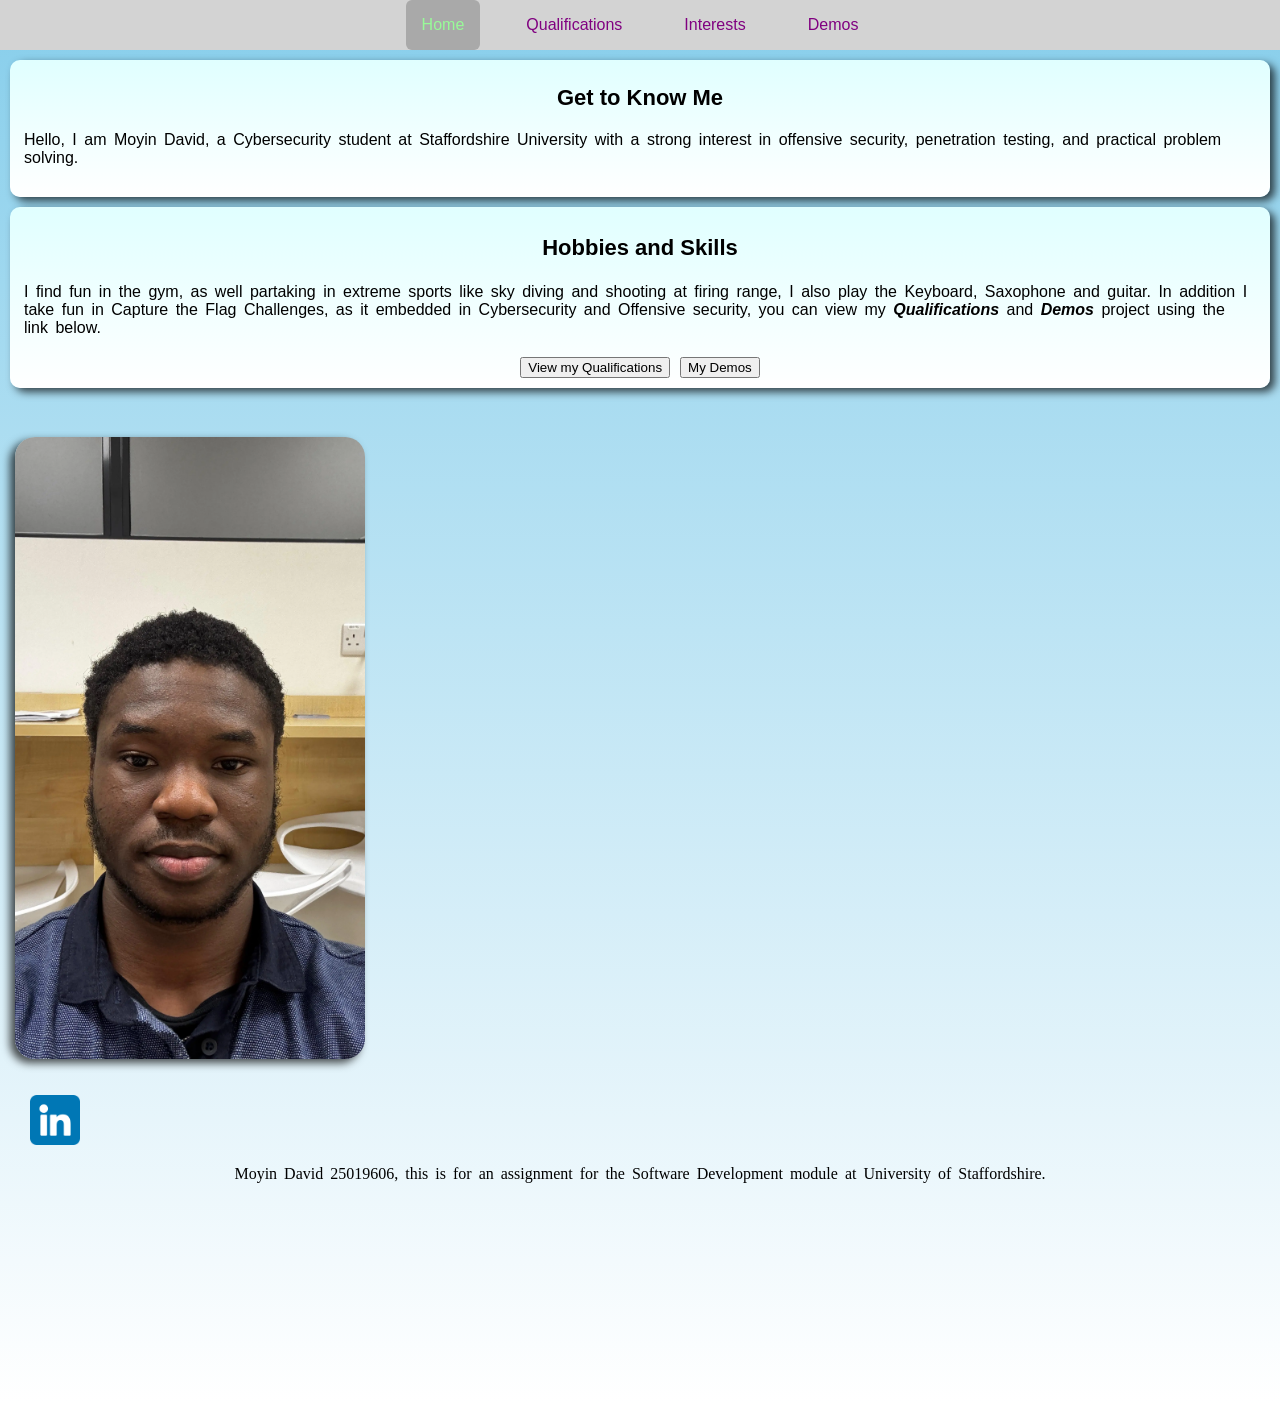
<file: About me website HTML /public/index.html>
<!DOCTYPE html>
<html lang="en">

<head>
    <meta charset="UTF-8">
    <meta name="viewport" content="width=device-width, initial-scale=1.0">
    <meta name="description" content="About Me">
    <meta name="author" content="David">
    <link rel="stylesheet" href="basestyle.css">
    <link rel="stylesheet" href="style.css">
    <link rel="icon" type="image/png" href="icons/favicon-96x96.png" sizes="96x96">
    <link rel="icon" type="image/svg+xml" href="icons/favicon.svg">
    <link rel="shortcut icon" href="icons/favicon.ico">
    <link rel="apple-touch-icon" sizes="180x180" href="icons/apple-touch-icon.png">
    <meta name="apple-mobile-web-app-title" content="Daveed">
    <link rel="manifest" href="manifest.json">
    <meta name="theme-color" content="#87ceeb" media="(prefers-color-scheme: light)">
    <meta name="theme-color" content="#000000" media="(prefers-color-scheme: dark)">
    <title>Moyin David CV</title>
</head>

<body>
    <header>
        <nav>
            <ul>
                <li><a aria-current="page" href="index.html">Home</a></li>
                <li><a href="qualifications.html">Qualifications</a></li>
                <li><a href="interests.html">Interests</a></li>
                <li><a href="demos.html">Demos</a></li>
            </ul>
        </nav>
    </header>

    <main>

        <div class="container1">

            <div class="box" id="box1">
                <h1>Get to Know Me</h1>


                <P>
                    Hello, I am Moyin David, a Cybersecurity student at Staffordshire University with a strong
                    interest in offensive security, penetration testing, and practical problem solving.
                </P>
            </div>


            <div class="box" id="box2">
                <h2>Hobbies and Skills</h2>


                <p>
                    I find fun in the gym, as well partaking in extreme sports like sky diving and shooting at firing
                    range,
                    I also play the Keyboard, Saxophone and guitar. In addition I take fun in Capture the Flag
                    Challenges,
                    as it
                    embedded in Cybersecurity and Offensive security,
                    you can view my <strong><i>Qualifications</i></strong> and <strong><i>Demos</i></strong> project
                    using
                    the link below.
                </p>



                <div class="buttons">

                    <div id="button1">
                        <a href="qualifications.html" title="David's Qualifications">
                            <button>View my Qualifications</button>
                        </a>
                    </div>

                    <div id="button2">
                        <a href="demos.html" title="David's Demos">
                            <button>My Demos</button>
                        </a>
                    </div>

                </div>

            </div>

            <!--Image taken by me the author and it's an interactive image-->
            <a target="_blank" href="images/me.webp">
                <img id="mepix" src="images/me.webp" alt="A picture of David">
            </a>


            <a id="linkedin" href="https://www.linkedin.com/in/moyinoluwa-david-creed-a61385273" target="-blank">
                <img src="images/linkedin.png" target="_blank" title="David's Linkedin page">
            </a>


        </div>

    </main>

    <footer>
        <p>Moyin David 25019606,
            this is for an assignment for the Software Development module at University of Staffordshire.</p>
    </footer>
</body>

</html>
</file>
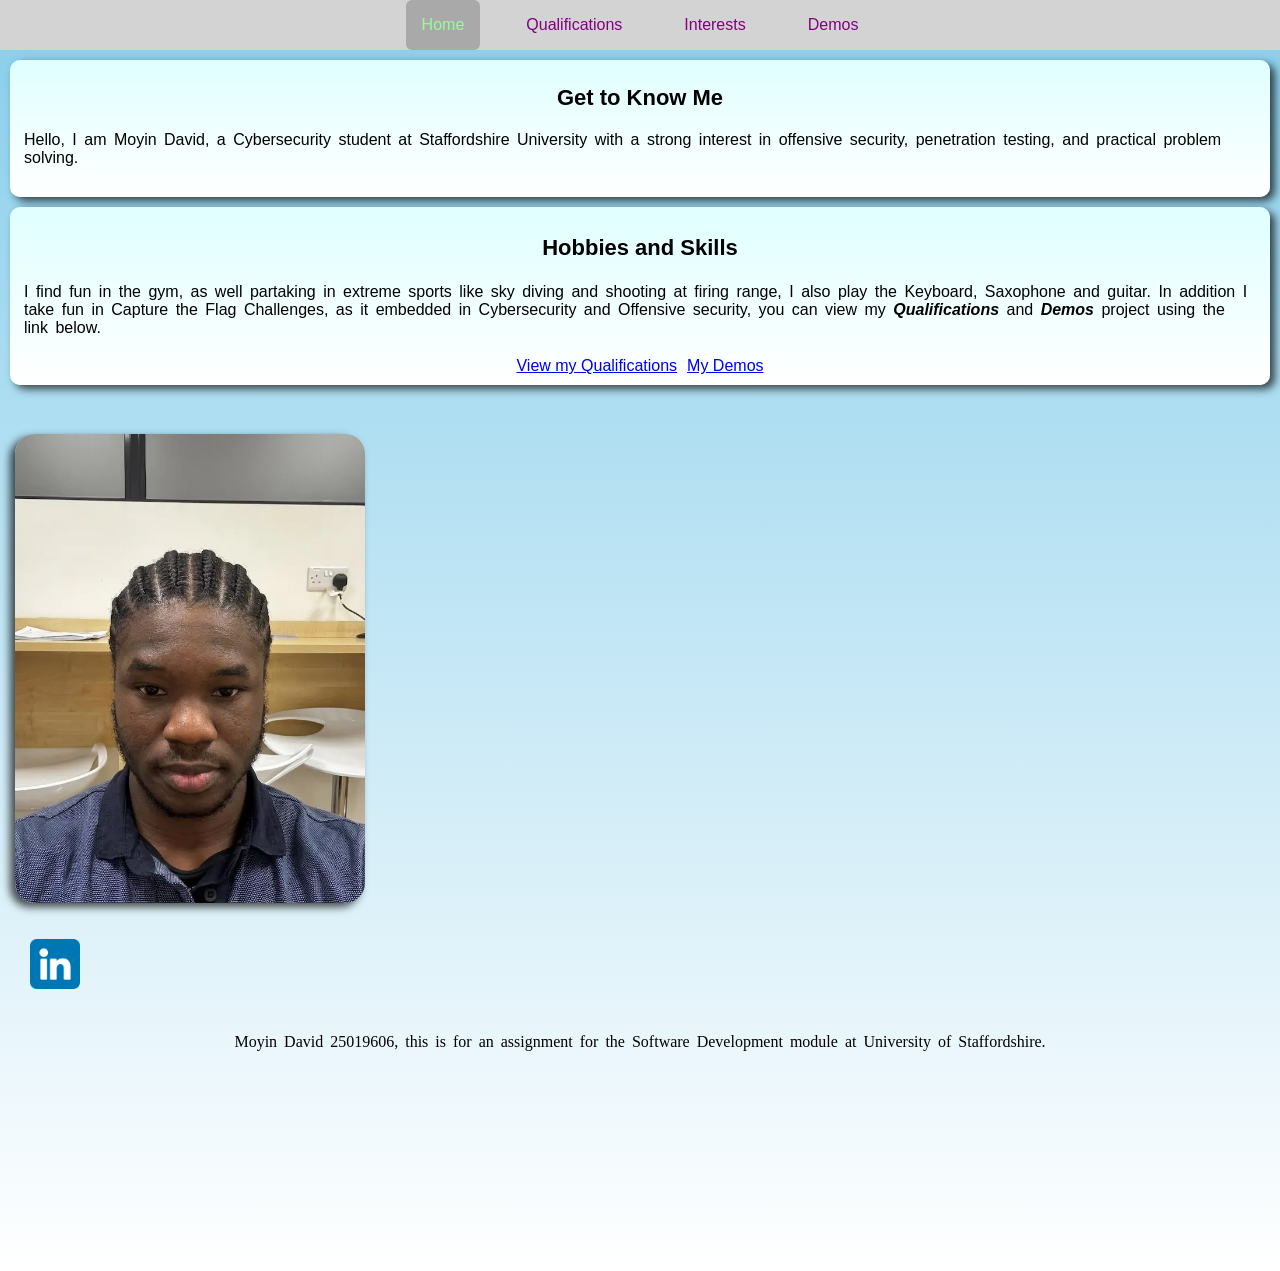
<file: About me website HTML /PROJECT/public/index.html>
<!DOCTYPE html>
<html lang="en">

<head>
    <meta charset="UTF-8">
    <meta name="viewport" content="width=device-width, initial-scale=1.0">
    <meta name="description" content="About Me">
    <meta name="author" content="David">
    <link rel="stylesheet" href="basestyle.css">
    <link rel="stylesheet" href="style.css">
    <link rel="icon" type="image/png" href="icons/favicon-96x96.png" sizes="96x96">
    <link rel="icon" type="image/svg+xml" href="icons/favicon.svg">
    <link rel="shortcut icon" href="icons/favicon.ico">
    <link rel="apple-touch-icon" sizes="180x180" href="icons/apple-touch-icon.png">
    <meta name="apple-mobile-web-app-title" content="Daveed">
    <link rel="manifest" href="manifest.json">
    <meta name="theme-color" content="#87ceeb" media="(prefers-color-scheme: light)">
    <meta name="theme-color" content="#000000" media="(prefers-color-scheme: dark)">
    <script src="install.js" defer></script>
    <title>Moyin David CV</title>
</head>

<body>
    <header>
        <nav>
            <ul>
                <li><a aria-current="page" href="index.html">Home</a></li>
                <li><a href="qualifications.html">Qualifications</a></li>
                <li><a href="interests.html">Interests</a></li>
                <li><a href="demos.html">Demos</a></li>
            </ul>
        </nav>
    </header>

    <main>

        <div class="container1">

            <div class="box" id="box1">
                <h1>Get to Know Me</h1>


                <P>
                    Hello, I am Moyin David, a Cybersecurity student at Staffordshire University with a strong
                    interest in offensive security, penetration testing, and practical problem solving.
                </P>
            </div>


            <div class="box" id="box2">
                <h2>Hobbies and Skills</h2>


                <p>
                    I find fun in the gym, as well partaking in extreme sports like sky diving and shooting at firing
                    range,
                    I also play the Keyboard, Saxophone and guitar. In addition I take fun in Capture the Flag
                    Challenges,
                    as it
                    embedded in Cybersecurity and Offensive security,
                    you can view my <strong><i>Qualifications</i></strong> and <strong><i>Demos</i></strong> project
                    using
                    the link below.
                </p>



                <div class="buttons">
                    <div class="buttons">
                        <a class="butn" href="qualifications.html">View my Qualifications</a>
                        <a class="butn" href="demos.html">My Demos</a>
                    </div>

                </div>

            </div>

            <!--Image taken by me the author and it's an interactive image-->
            <a target="_blank" href="images/mee.webp">
                <img id="mepix" src="images/mee.webp" alt="A picture of David">
            </a>


            <a id="linkedin" href="https://www.linkedin.com/in/moyinoluwa-david-creed-a61385273" target="-blank">
                <img src="images/linkedin.png" title="David's Linkedin page">
            </a>
            <p>
                <button id="install-button" hidden>Install App</button>
            </p>

        </div>

    </main>

    <footer>
        <p>Moyin David 25019606,
            this is for an assignment for the Software Development module at University of Staffordshire.</p>
    </footer>
</body>

</html>
</file>
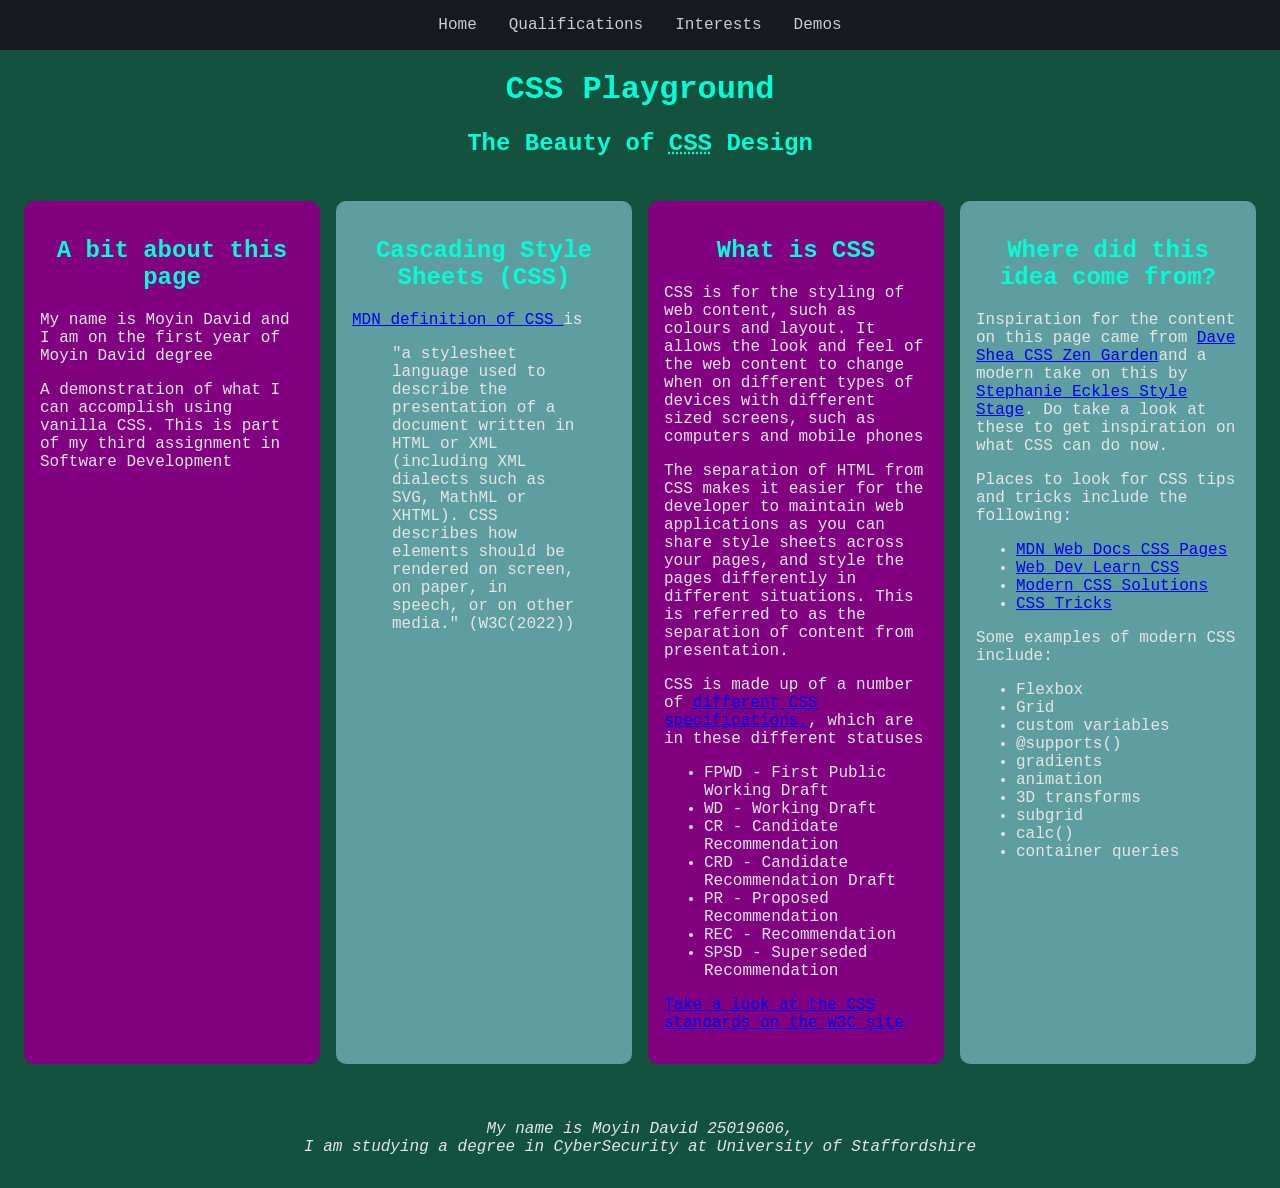
<file: About me website HTML /public/cssdemo.html>
<!DOCTYPE html>
<html lang="en">

<head>
  <title>CSS Demo Page</title>
  <meta charset="UTF-8">
  <meta name="viewport" content="width=device-width, initial-scale=1.0">
  <meta name="author" content="Moyin David">
  <meta name="description" content="cssdemo">
  <link rel="stylesheet" href="cssdemo.css">
  <link rel="icon" type="image/png" href="icons/favicon-96x96.png" sizes="96x96">
  <link rel="icon" type="image/svg+xml" href="icons/favicon.svg">
  <link rel="shortcut icon" href="icons/favicon.ico">
  <link rel="apple-touch-icon" sizes="180x180" href="icons/apple-touch-icon.png">
  <meta name="apple-mobile-web-app-title" content="Daveed">
  <link rel="manifest" href="manifest.json">
  <meta name="theme-color" content="#87ceeb" media="(prefers-color-scheme: light)">
  <meta name="theme-color" content="#000000" media="(prefers-color-scheme: dark)">
</head>

<body>

  <div class="menu">
    <button class="menu-tog">Menu</button>

    <nav class="navs">
      <ul>
        <li><a href="index.html">Home</a></li>
        <li><a href="qualifications.html">Qualifications</a></li>
        <li><a href="interests.html">Interests</a></li>
        <li><a href="demos.html">Demos</a></li>
      </ul>
    </nav>
  </div>


  <header>
    <h1>CSS Playground</h1>
    <h2>The Beauty of <abbr title="Cascading Style Sheets">CSS</abbr> Design</h2>
  </header>
  <main>

    <div class="boxcontainer">
      <div class="boxed" id="1box">
        <h2>A bit about this page</h2>
        <p>My name is Moyin David and I am on the first year of Moyin David degree</p>
        <p>A demonstration of what I can accomplish using vanilla CSS. This is part of my third assignment
          in Software Development</p>
      </div>


      <div class="boxed" id="2box">
        <h2>Cascading Style Sheets (CSS)</h2>
        <p><a href="https://developer.mozilla.org/en-US/docs/Web/CSS">MDN definition of CSS </a> is </p>
        <blockquote cite="https://developer.mozilla.org/en-US/docs/Web/CSS">
          "a stylesheet language used to describe the presentation of a document written in HTML or XML (including XML
          dialects such as SVG, MathML or XHTML). CSS describes how elements should be rendered on screen, on paper, in
          speech, or on other media." (W3C(2022))
        </blockquote>
      </div>

      <div class="boxed" id="3box">
        <h2>What is CSS</h2>
        <p>CSS is for the styling of web content, such as colours and layout. It allows the look and feel of the web
          content to change when on different types of devices with different sized screens, such as computers and
          mobile
          phones</p>
        <p>The separation of HTML from CSS makes it easier for the developer to maintain web applications as you can
          share
          style sheets across your pages, and style the pages differently in different situations. This is referred to
          as
          the separation of content from presentation.</p>
        <p>CSS is made up of a number of <a href="https://www.w3.org/Style/CSS/current-work">different CSS
            specifications.</a>, which are in these different statuses </p>
        <ul>
          <li>FPWD - First Public Working Draft</li>
          <li>WD - Working Draft</li>
          <li>CR - Candidate Recommendation</li>
          <li>CRD - Candidate Recommendation Draft</li>
          <li>PR - Proposed Recommendation</li>
          <li>REC - Recommendation</li>
          <li>SPSD - Superseded Recommendation</li>
        </ul>
        <p><a href="https://www.w3.org/Style/CSS/">Take a look at the CSS standards on the W3C site</a></p>
      </div>


      <div class="boxed" id="4box">
        <h2>Where did this idea come from?</h2>
        <p>Inspiration for the content on this page came from <a href="http://daveshea.com/projects/zen/">Dave Shea CSS
            Zen
            Garden</a>and a modern take on this by <a href="https://stylestage.dev/">Stephanie Eckles Style Stage</a>.
          Do
          take a look at these to get
          inspiration on what CSS can do now.</p>
        <p>Places to look for CSS tips and tricks include the following:</p>
        <ul>
          <li><a href="https://developer.mozilla.org/en-US/docs/Web/CSS">MDN Web Docs CSS Pages</a></li>
          <li><a href="https://web.dev/learn/css/">Web Dev Learn CSS</a></li>
          <li><a href="https://moderncss.dev/">Modern CSS Solutions</a></li>
          <li><a href="https://css-tricks.com/">CSS Tricks</a></li>
        </ul>
        <p>Some examples of modern CSS include:</p>
        <ul>
          <li>Flexbox</li>
          <li>Grid</li>
          <li>custom variables</li>
          <li>@supports()</li>
          <li>gradients</li>
          <li>animation</li>
          <li>3D transforms</li>
          <li>subgrid</li>
          <li>calc()</li>
          <li>container queries</li>
        </ul>
      </div>
    </div>
  </main>
  <footer>
    <p>My name is Moyin David 25019606,
      <br>
      I am studying a degree in CyberSecurity at University of Staffordshire
    </p>
  </footer>
</body>

</html>
</file>
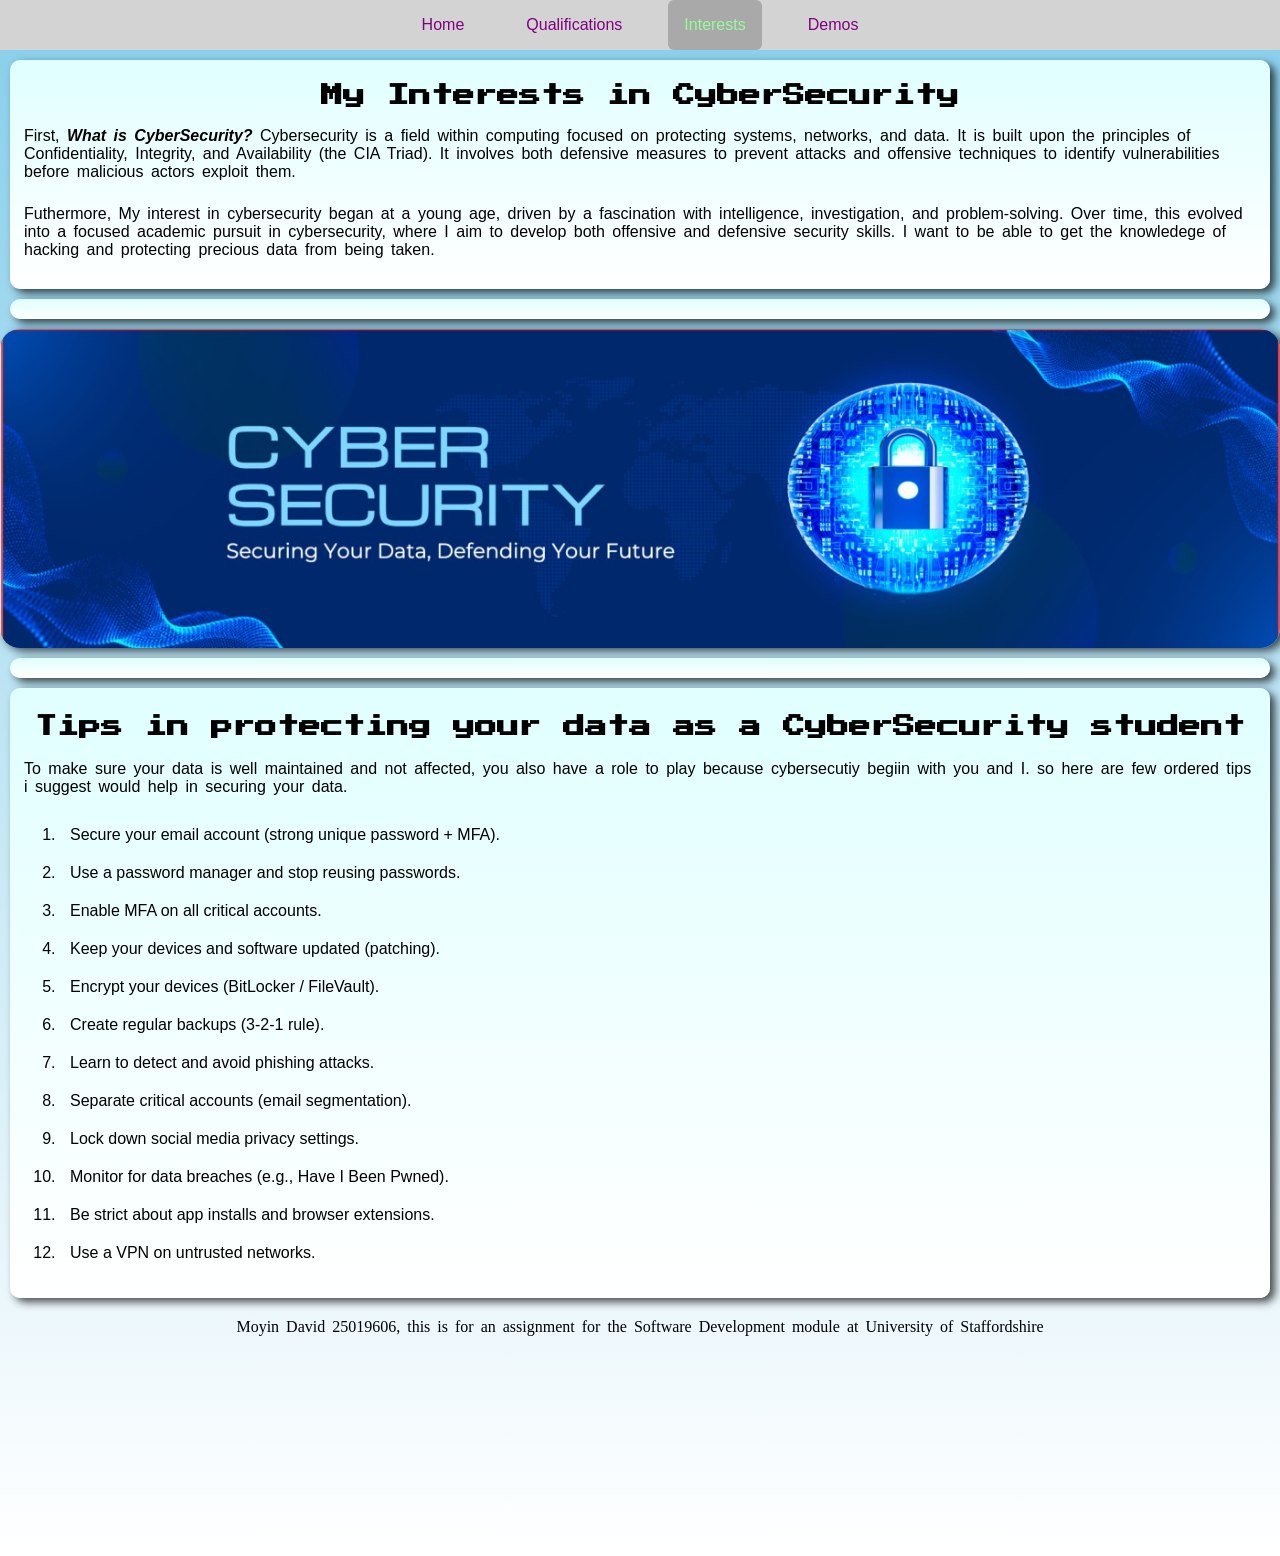
<file: About me website HTML /public/interests.html>
<!DOCTYPE html>
<html lang="en">

<head>
    <meta charset="UTF-8">
    <meta name="viewport" content="width=device-width, initial-scale=1.0">
    <meta name="description" content="My Interest">
    <meta name="author" content="Moyin David">
    <link rel="stylesheet" href="basestyle.css">
    <link rel="stylesheet" href="style.css">
    <link rel="icon" type="image/png" href="icons/favicon-96x96.png" sizes="96x96">
    <link rel="icon" type="image/svg+xml" href="icons/favicon.svg">
    <link rel="shortcut icon" href="icons/favicon.ico">
    <link rel="apple-touch-icon" sizes="180x180" href="icons/apple-touch-icon.png">
    <meta name="apple-mobile-web-app-title" content="Daveed">
    <link rel="manifest" href="manifest.json">
    <meta name="theme-color" content="#87ceeb" media="(prefers-color-scheme: light)">
    <meta name="theme-color" content="#000000" media="(prefers-color-scheme: dark)">
    <!--for my press to start font-->
    <link href="https://fonts.googleapis.com/css2?family=Press+Start+2P&display=swap" rel="stylesheet">
    <title>My Interest (CyberSecurity)</title>
</head>

<body>
    <header>
        <nav>
            <ul>
                <li><a href="index.html">Home</a></li>
                <li><a href="qualifications.html">Qualifications</a></li>
                <li><a aria-current="page" href="interests.html">Interests</a></li>
                <li><a href="demos.html">Demos</a></li>
            </ul>
        </nav>
    </header>

    <main>

        <div class="container3">
            <div class="box" id="box6">
                <h1>My Interests in CyberSecurity</h1>

                <p>
                    First, <strong><i>What is CyberSecurity?</i></strong>
                    Cybersecurity is a field within computing focused on protecting systems, networks, and data. It is
                    built
                    upon the principles of Confidentiality, Integrity, and Availability (the CIA Triad). It involves
                    both
                    defensive measures to prevent attacks and offensive techniques to identify vulnerabilities before
                    malicious actors exploit them.
                </p>

                <p>
                    Futhermore, My interest in cybersecurity began at a young age, driven by a fascination with
                    intelligence, investigation, and problem-solving. Over time, this evolved into a focused academic
                    pursuit in cybersecurity, where I aim to develop both offensive and defensive security skills.

                    I want to be able to get the knowledege of hacking and protecting precious data from being taken.
                </p>
            </div>

            <div class="box" id="box7"></div>


            <!-- Image of taken from linkedin page -->
            <a id="bannerlink" target="_blank" href="images/cyberimage.jpeg">
                <img id=cyberbanner src="images/cyberimage.jpeg" alt="CyberSecurity Banner">
            </a>


            <div class="box" id="box8"></div>

            <div class="box" id="box9">
                <h2>Tips in protecting your data as a CyberSecurity student</h2>
                <p>To make sure your data is well maintained and not affected, you also have a role to play because
                    cybersecutiy begiin with you and I.
                    so here are few ordered tips i suggest would help in securing your data.</P>

                <ol id="ol1">
                    <li><span>Secure your email account (strong unique password + MFA).</span></li>
                    <li><span>Use a password manager and stop reusing passwords.</span></li>
                    <li><span>Enable MFA on all critical accounts.</span></li>
                    <li><span>Keep your devices and software updated (patching).</span></li>
                    <li><span>Encrypt your devices (BitLocker / FileVault).</span></li>
                    <li><span>Create regular backups (3-2-1 rule).</span></li>
                    <li><span>Learn to detect and avoid phishing attacks.</span></li>
                    <li><span>Separate critical accounts (email segmentation).</span></li>
                    <li><span>Lock down social media privacy settings.</span></li>
                    <li><span>Monitor for data breaches (e.g., Have I Been Pwned).</span></li>
                    <li><span>Be strict about app installs and browser extensions.</span></li>
                    <li><span>Use a VPN on untrusted networks.</span></li>
                </ol>
            </div>
        </div>
    </main>

    <footer>
        <p>Moyin David 25019606,
            this is for an assignment for the Software Development module at University of Staffordshire</p>
    </footer>
</body>

</html>
</file>
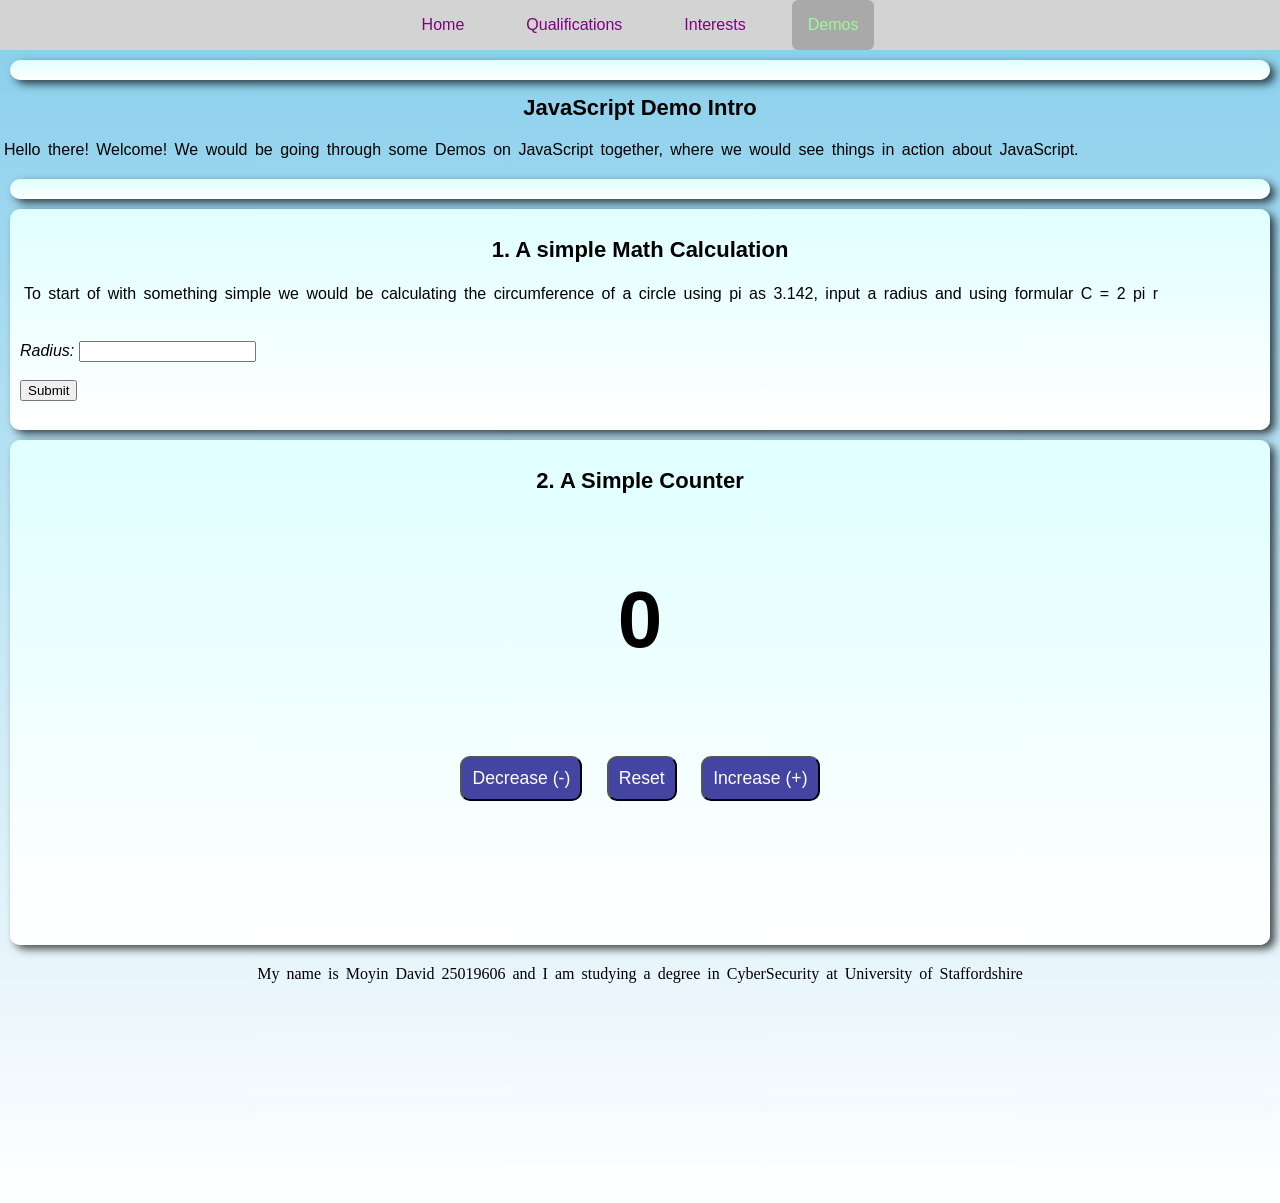
<file: About me website HTML /public/jsdemo.html>
<!DOCTYPE html>
<html lang="en">

<head>
    <meta charset="UTF-8">
    <meta name="viewport" content="width=device-width, initial-scale=1.0">
    <meta name="description" content="a demonstration of my js and css page">
    <meta name="author" content="Moyin David">
    <link rel="stylesheet" href="basestyle.css">
    <link rel="stylesheet" href="style.css">
    <link rel="stylesheet" href="jsdemo.css">
    <link rel="icon" type="image/png" href="icons/favicon-96x96.png" sizes="96x96">
    <link rel="icon" type="image/svg+xml" href="icons/favicon.svg">
    <link rel="shortcut icon" href="icons/favicon.ico">
    <link rel="apple-touch-icon" sizes="180x180" href="icons/apple-touch-icon.png">
    <meta name="apple-mobile-web-app-title" content="Daveed">
    <link rel="manifest" href="manifest.json">
    <meta name="theme-color" content="#87ceeb" media="(prefers-color-scheme: light)">
    <meta name="theme-color" content="#000000" media="(prefers-color-scheme: dark)">
    <title>JavaScript Demo</title>
</head>

<body>
    <header>
        <nav>
            <ul>
                <li><a href="index.html">Home</a></li>
                <li><a href="qualifications.html">Qualifications</a></li>
                <li><a href="interests.html">Interests</a></li>
                <li><a aria-current="page" href="demos.html">Demos</a></li>
            </ul>
        </nav>
    </header>
    <main>
        <div class="box" id="box10"></div>
        <h1> JavaScript Demo Intro</h1>
        <p>
            Hello there! Welcome! We would be going through some Demos on JavaScript together, where we would see things
            in action
            about JavaScript.
        </p>


        <div class="box" id="box11"></div>
        <div class="box">
            <h2>1. A simple Math Calculation</h2>
            <p>To start of with something simple we would be calculating the circumference of a circle using pi as
                3.142,
                input a radius and using formular
                C = 2 pi r </p>
            <br>

            <label><i>Radius:</i></label>
            <input type="number" id="MyInput">
            <br><br>
            <button id="ToSubmit">Submit</button>
            <h3 id="myh3"></h3>
        </div>

        <div class="box" id="box12">
            <h2>2. A Simple Counter</h2>
            <h3 id="countnbr">0</h3>
            <div class="countbtn">
                <button class="btn" id="decreasebtn">Decrease (-)</button>
                <button class="btn" id="resetbtn">Reset</button>
                <button class="btn" id="increasebtn">Increase (+)</button>
            </div>
        </div>

    </main>
    <script src="jsdemo.js"></script>
    <footer>
        <p>My name is Moyin David 25019606 and I am studying a degree in CyberSecurity at University of Staffordshire
        </p>
    </footer>
</body>

</html>
</file>
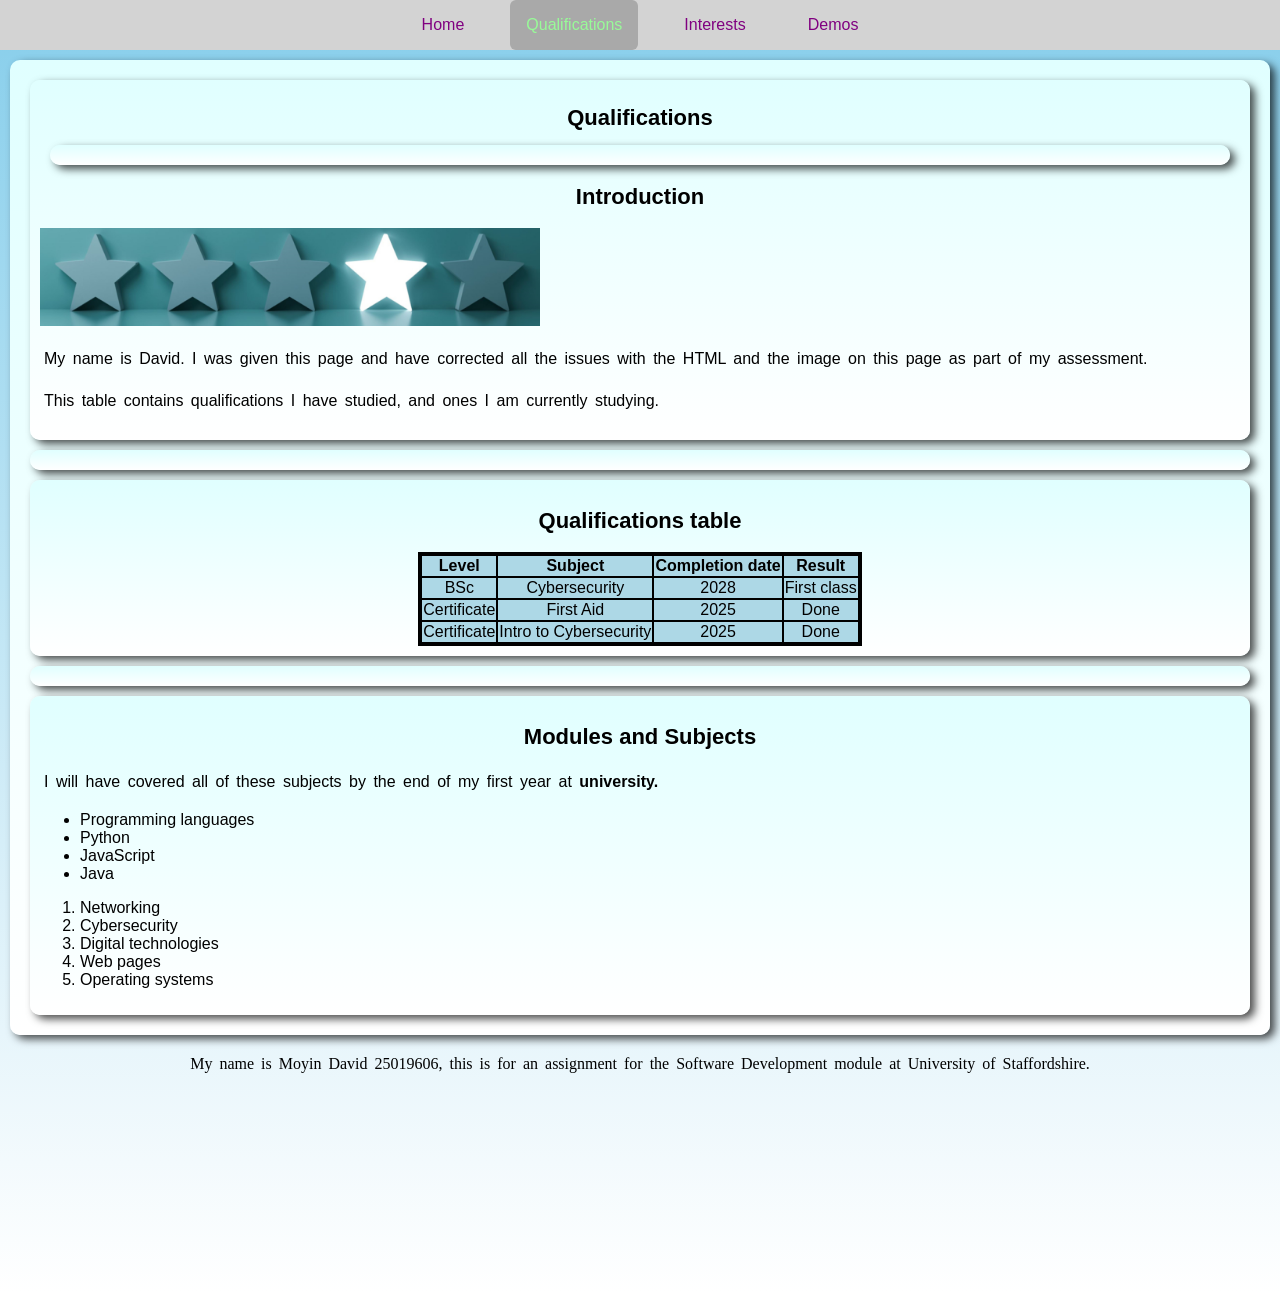
<file: About me website HTML /public/qualifications.html>
<!DOCTYPE html>
<html lang="en-GB">

<head>
  <meta charset="UTF-8">
  <meta name="viewport" content="width=device-width, initial-scale=1.0">
  <meta name="description" content="This describes my web page">
  <meta name="author" content="Moyin David">
  <link rel="stylesheet" href="basestyle.css">
  <link rel="stylesheet" href="style.css">
  <link rel="icon" type="image/png" href="icons/favicon-96x96.png" sizes="96x96">
  <link rel="icon" type="image/svg+xml" href="icons/favicon.svg">
  <link rel="shortcut icon" href="icons/favicon.ico">
  <link rel="apple-touch-icon" sizes="180x180" href="icons/apple-touch-icon.png">
  <meta name="apple-mobile-web-app-title" content="Daveed">
  <link rel="manifest" href="manifest.json">
  <meta name="theme-color" content="#87ceeb" media="(prefers-color-scheme: light)">
  <meta name="theme-color" content="#000000" media="(prefers-color-scheme: dark)">
  <title>Qualifications | Moyin David</title>
</head>

<body>
  <header>
    <nav>
      <ul>
        <li><a href="index.html">Home</a></li>
        <li><a aria-current="page" href="qualifications.html">Qualifications</a></li>
        <li><a href="interests.html">Interests</a></li>
        <li><a href="demos.html">Demos</a></li>
      </ul>
    </nav>
  </header>

  <main>
    <div>
      <div class="box" id="box10">
        <div class="box" id="box11">
          <h1>Qualifications</h1>
          <div class="box" id="box12"></div>
          <h2>Introduction</h2>

          <!-- Image was taken from the images folder made available to us -->
          <a target="_blank" href="images/star.jpg">
            <img id="stars" class="images" src="images/star.jpg" alt="a picture of 4 blue star and a white star">
          </a>
          <p>My name is David. I was given this page and have corrected all the issues with the HTML and the image on
            this
            page as part of my assessment.</p>
          <p>This table contains qualifications I have studied, and ones I am currently studying.</p>
        </div>


        <div id="sec1" class="section">
          <div class="box" id="box13"></div>
          <div class="box" id="box14">
            <h2>Qualifications table</h2>

            <table id="tab">
              <thead>
                <tr class="tr">
                  <th>Level</th>
                  <th>Subject</th>
                  <th>Completion date</th>
                  <th>Result</th>
                </tr>
              </thead>

              <tbody class="tr">
                <tr>
                  <td>BSc</td>
                  <td>Cybersecurity</td>
                  <td>2028</td>
                  <td>First class</td>
                </tr>

                <tr>
                  <td>Certificate</td>
                  <td>First Aid</td>
                  <td>2025</td>
                  <td>Done</td>
                </tr>

                <tr>
                  <td>Certificate</td>
                  <td>Intro to Cybersecurity</td>
                  <td>2025</td>
                  <td>Done</td>
                </tr>
              </tbody>
            </table>
          </div>
        </div>



        <div id="sec2" class="section">
          <div class="box" id="box15"></div>
          <div class="box" id="box16">
            <h2>Modules and Subjects</h2>

            <p>I will have covered all of these subjects by the end of my first year at <strong>university.</strong></p>

            <ul id="ul1">
              <li>Programming languages</li>
              <li>Python</li>
              <li>JavaScript</li>
              <li>Java</li>
            </ul>

            <ol>
              <li>Networking</li>
              <li>Cybersecurity</li>
              <li>Digital technologies</li>
              <li>Web pages</li>
              <li>Operating systems</li>
            </ol>
          </div>
        </div>
      </div>
    </div>
  </main>


  <footer>
    <p>My name is Moyin David 25019606,
      this is for an assignment for the Software Development module at University of Staffordshire.
    </p>
  </footer>

</body>


</html>
</file>
<file: About me website HTML /public/basestyle.css>
/* 1. AUTOMATIC SIZING AND GLOBAL  */
* {
    box-sizing: border-box;
}


body {
    margin: 0;
    padding-bottom: 200px;
    /* --> SPACE FOR FIXED MOBILE NAV */
    font-family: "Montserrat", "Consolas", "sans-serif";
}

p {
    word-spacing: 3px;
    padding: 4px;
}

/* 2. THEME VARIABLE */
:root {
    --bg-color: linear-gradient(#87ceeb, white);
    --text-color: black;

    --nav-bg: lightgrey;
    --nav-text: purple;

    --bg-attachment: fixed;
    --bg-size: cover;
    --bg-position: center;
    --height: auto;
    --width: auto;
    /* for nav pseudo theme */
    --nav-hover-bg: darkolivegreen;
    --nav-hover-text: white;
    --nav-focus-bg: lightblue;
    --nav-active-bg: tomato;
    /* for aria current */
    --aria-bg: darkgrey;
    --aria-text: palegreen;

    --box-bg: linear-gradient(lightcyan, white);
    --box-border: green;
}

/* Application of my themes */
body {
    background: var(--bg-color);
    color: var(--text-color);
}

nav {
    background-color: var(--nav-bg);
    color: var(--nav-text);
    z-index: 10;
    /* Z-Index, controls the front/back layering just as X: left/right, Y: up/down, 
    so the Higher Z index number appears or layers front and lower appears or layers behind. */
}


/* 4. HEADING AND FOOTER */
header,
main {
    font-family: "Montserrat", "consolas", sans-serif;
}

h1,
/* --> was only visible becasue the font link was only linked to my interests  html */
h2 {
    font-family: "Press Start 2p", "Montserrat", "consolas", sans-serif;
    font-size: 22px;
    text-align: center;
}

/* 5. FOR MY NAVIGATION (MOBILE FIRST) */
nav {
    position: fixed;
    bottom: 0;
    left: 0;
    width: 100%;
}

nav ul {
    list-style: none;
    padding: 0;
    margin: 0;
    display: block;
    /* --> stacks vertically */
}

nav ul li {
    margin: 0 15px;
    box-sizing: border-box;
    padding: 0;
}

nav a {
    display: block;
    color: var(--nav-text);
    text-decoration: none;
    padding: 1rem;
    border-radius: 6px;
    text-align: center;
    box-sizing: border-box;
    transition: all 0.3s ease;
}

/* Hover / Focus / active */
nav a:hover {
    /* --> useful for mouse users who are moving cursours around links */
    color: var(--nav-hover-text);
    background-color: var(--nav-hover-bg);
    font-size: 1.1em;
    transform: translateX(7px);
}

/* for keyboard users who uses TAB */
nav a:focus {
    background-color: lightblue;
    font-size: 1.1em;
    outline: 2px solid;
}

nav a:active {
    background-color: tomato;
    font-size: 1.1em;
}

/* to let you know which current page you are */
a[aria-current] {
    margin: 0px;
    color: var(--aria-text);
    background-color: var(--aria-bg);
}

/* 6. Edit on index.html for the 2 Paragraphs */
.box {
    border: 2px var(--box-bg) solid;
    /* thickness, style, color */
    padding: 10px;
    /* space inside the box */
    margin: 10px;
    /* space outside the box */
    background: var(--box-bg);
    border-radius: 10px;
    /* round corners */
    box-shadow: 5px 4px 8px rgba(0, 0, 0, 0.7);

    /* to create shadow around the box | it has horizontal shift, vertical shift, the color Red Green Blue Alpha rgba( color, opacity).
        */
    transition: 0.3s ease
        /* smooth animation */
}

.box:hover {
    transform: translateY(-3px);
    /* move up on hover */
}

.buttons {
    display: flex;
    justify-content: center;
    gap: 10px;
}

/* 7. DESKTOP SCREEN SIZE SETTING */
@media screen and (min-width: 768px) {
    nav {
        position: sticky;
        top: 0;
        bottom: auto;
    }


    nav ul {
        /* --> min width if the size is 768 and above make the screen size change */
        display: flex;
        /* --> display horizontal */
        justify-content: center;
    }


}

/* 3. DARK MODE (AUTO) BASED ON DEVICE SETTINGS */ 
@media (prefers-color-scheme: dark) {
    :root {
        --bg-color: black;
        --text-color: white;
        --nav-bg: purple;
        --nav-text: white;
        --box-color: white;
        --box-bg: purple;
    }

    .box {
        background-color: #374151;
    }

    .icons a {
        color: rgba(30, 48, 80, 1.00);
        text-decoration: none;
    }

    .icons a:hover {
        color: rgb(8, 94, 242);
        font-size: 1.1em;
    }

    /* for keyboard users who uses TAB */
    .icons a:focus {
        color: lightblue;
        font-size: 1.1em;
    }

    .icons a:active {
        color: tomato;
        font-size: 1.1em;
    }
}
*/


/* 8. RESPONSIVE IMAGE */
img {
    max-width: 100%;
    display: block;
    height: auto;
}

/* 9. FOOTER */
footer {
    text-align: center;
    font-size: 1rem;
    font-family: cursive;
}
</file>
<file: About me website HTML /public/style.css>
/* 2. For my pic on index.html */
#mepix {
    height: auto;
    max-width: 350px;
    width: 30%;
    display: inline-block;
    margin: 2rem auto;
    border-radius: 20px;
    margin-top: 3%;
    margin-left: 15px;
    box-shadow: -5px 4px 8px rgba(0, 0, 0, 0.7);
    transition: 0.3s ease
}

#mepix:hover{
    transform: translateY(-3px);
}

/* 3. for my banner pic on interest.html and ol list*/
#cyberbanner {
    display: block;
    height: auto;
    max-width: 100%;
    width: 100%;
    margin: auto; /* Auto does not work with display */
    border-radius: 20px;
    transition: 0.3s ease;
    box-shadow: 5px 3px 10px  rgba(0, 0, 0, 0.7);   
}

#ol1 li span{
    display: inline-block;
    padding:10px;
    transition:  0.3s ease;
}
#ol1 li span:hover{
    background-color: yellow;
    transform: translateY(3px);
}


/* 4. */
#stars {
    height: auto;
    width: 500px;
    margin: 0 auto;
}

#bodylink {
    margin-top: 1rem;
    margin-bottom: 1rem;
    gap: 1rem;
    text-align: center;
    color: aqua;
}

#bodylink a:hover {
    background-color: blue;
    font-size: 1.5em;

}

#bodylink a:focus {
    background-color: lightblue;
    font-size: 1.1em;
}

#bodylink a:active {
    background-color: tomato;
    font-size: 1.1em;
}


/* table */
#tab {
    border: solid 2px;
    background: rgb(0, 0, 0);
    margin: 0 auto;

}

.tr {
    background-color: lightblue;
    text-align: center;

}

/* actions for my lists 


ul li:hover {
    background-color: hsl(60, 100%, 72%);
}

ol li:hover {
    background-color: hsl(60, 100%, 72%);

}

*/


#linkedin img{
    display: block;
    width: 50px;
    margin-left: 30px;
    height: auto;
    transition: 0.3s ease;
}

#linkedin:hover img{
    transform: translateY(-6px);
}
#linkedin:focus img{
    background-color: tomato;
}
#linkedin:active img{
    background-color: lightgray
}
</file>
<file: About me website HTML /PROJECT/public/basestyle.css>
/* 1. AUTOMATIC SIZING AND GLOBAL  */
* {
    box-sizing: border-box;
}


body {
    margin: 0;
    padding-bottom: 200px;
    /* --> SPACE FOR FIXED MOBILE NAV */
    font-family: "Montserrat", "Consolas", "sans-serif";
}

p {
    word-spacing: 3px;
    padding: 4px;
}

/* 2. THEME VARIABLE */
:root {
    --bg-color: linear-gradient(#87ceeb, white);
    --text-color: black;

    --nav-bg: lightgrey;
    --nav-text: purple;

    --bg-attachment: fixed;
    --bg-size: cover;
    --bg-position: center;
    --height: auto;
    --width: auto;
    /* for nav pseudo theme */
    --nav-hover-bg: darkolivegreen;
    --nav-hover-text: white;
    --nav-focus-bg: lightblue;
    --nav-active-bg: tomato;
    /* for aria current */
    --aria-bg: darkgrey;
    --aria-text: palegreen;

    --box-bg: linear-gradient(lightcyan, white);
    --box-border: green;
}

/* Application of my themes */
body {
    background: var(--bg-color);
    color: var(--text-color);
}

nav {
    background-color: var(--nav-bg);
    color: var(--nav-text);
    z-index: 10;
    /* Z-Index, controls the front/back layering just as X: left/right, Y: up/down, 
    so the Higher Z index number appears or layers front and lower appears or layers behind. */
}


/* 4. HEADING AND FOOTER */
header,
main {
    font-family: "Montserrat", "consolas", sans-serif;
}

h1,
/* --> was only visible becasue the font link was only linked to my interests  html */
h2 {
    font-family: "Press Start 2p", "Montserrat", "consolas", sans-serif;
    font-size: 22px;
    text-align: center;
}

/* 5. FOR MY NAVIGATION (MOBILE FIRST) */
nav {
    position: fixed;
    bottom: 0;
    left: 0;
    width: 100%;
}

nav ul {
    list-style: none;
    padding: 0;
    margin: 0;
    display: block;
    /* --> stacks vertically */
}

nav ul li {
    margin: 0 15px;
    box-sizing: border-box;
    padding: 0;
}

nav a {
    display: block;
    color: var(--nav-text);
    text-decoration: none;
    padding: 1rem;
    border-radius: 6px;
    text-align: center;
    box-sizing: border-box;
    transition: all 0.3s ease;
}

/* Hover / Focus / active */
nav a:hover {
    /* --> useful for mouse users who are moving cursours around links */
    color: var(--nav-hover-text);
    background-color: var(--nav-hover-bg);
    font-size: 1.1em;
    transform: translateX(7px);
}

/* for keyboard users who uses TAB */
nav a:focus {
    background-color: lightblue;
    font-size: 1.1em;
    outline: 2px solid;
}

nav a:active {
    background-color: tomato;
    font-size: 1.1em;
}

/* to let you know which current page you are */
a[aria-current] {
    margin: 0px;
    color: var(--aria-text);
    background-color: var(--aria-bg);
}

/* 6. Edit on index.html for the 2 Paragraphs */
.box {
    border: 2px var(--box-bg) solid;
    /* thickness, style, color */
    padding: 10px;
    /* space inside the box */
    margin: 10px;
    /* space outside the box */
    background: var(--box-bg);
    border-radius: 10px;
    /* round corners */
    box-shadow: 5px 4px 8px rgba(0, 0, 0, 0.7);

    /* to create shadow around the box | it has horizontal shift, vertical shift, the color Red Green Blue Alpha rgba( color, opacity).
        */
    transition: 0.3s ease
        /* smooth animation */
}

.box:hover {
    transform: translateY(-3px);
    /* move up on hover */
}

.buttons {
    display: flex;
    justify-content: center;
    gap: 10px;
}

/* 7. DESKTOP SCREEN SIZE SETTING */
@media screen and (min-width: 768px) {
    nav {
        position: sticky;
        top: 0;
        bottom: auto;
    }


    nav ul {
        /* --> min width if the size is 768 and above make the screen size change */
        display: flex;
        /* --> display horizontal */
        justify-content: center;
    }


}

/* 3. DARK MODE (AUTO) BASED ON DEVICE SETTINGS */ 
@media (prefers-color-scheme: dark) {
    :root {
        --bg-color: black;
        --text-color: white;
        --nav-bg: purple;
        --nav-text: white;
        --box-color: white;
        --box-bg: purple;
    }
    .butn{
        color: tomato;
        font-size: 1.1em
    }
    .box {
        background-color: #374151;
    }

    .icons a {
        color: rgba(30, 48, 80, 1.00);
        text-decoration: none;
    }

    .icons a:hover {
        color: rgb(8, 94, 242);
        font-size: 1.1em;
    }

    /* for keyboard users who uses TAB */
    .icons a:focus {
        color: lightblue;
        font-size: 1.1em;
    }

    .icons a:active {
        color: tomato;
        font-size: 1.1em;
    }
}
*/


/* 8. RESPONSIVE IMAGE */
img {
    max-width: 100%;
    display: block;
    height: auto;
}

/* 9. FOOTER */
footer {
    text-align: center;
    font-size: 1rem;
    font-family: cursive;
}
</file>
<file: About me website HTML /PROJECT/public/style.css>
/* 2. For my pic on index.html */
#mepix {
    height: auto;
    max-width: 350px;
    width: 30%;
    display: inline-block;
    margin: 2rem auto;
    border-radius: 20px;
    margin-top: 3%;
    margin-left: 15px;
    box-shadow: -5px 4px 8px rgba(0, 0, 0, 0.7);
    transition: 0.3s ease
}

#mepix:hover{
    transform: translateY(-3px);
}

/* 3. for my banner pic on interest.html and ol list*/
#cyberbanner {
    display: block;
    height: auto;
    max-width: 100%;
    width: 100%;
    margin: auto; /* Auto does not work with display */
    border-radius: 20px;
    transition: 0.3s ease;
    box-shadow: 5px 3px 10px  rgba(0, 0, 0, 0.7);   
}

#ol1 li span{
    display: inline-block;
    padding:10px;
    transition:  0.3s ease;
}
#ol1 li span:hover{
    background-color: yellow;
    transform: translateY(3px);
    color: black;
}


/* 4. */
#stars {
    height: auto;
    width: 400px;
    margin: 0 auto;
}

#bodylink {
    margin-top: 1rem;
    margin-bottom: 1rem;
    gap: 1rem;
    text-align: center;
    color: aqua;
}

#bodylink a:hover {
    background-color: blue;
    font-size: 1.5em;

}

#bodylink a:focus {
    background-color: lightblue;
    font-size: 1.1em;
}

#bodylink a:active {
    background-color: tomato;
    font-size: 1.1em;
}


/* table */
#tab {
    border: solid 2px;
    background: rgb(0, 0, 0);
    margin: 0 auto;

}

.tr {
    background-color: lightblue;
    text-align: center;

}

/* actions for my lists 


ul li:hover {
    background-color: hsl(60, 100%, 72%);
}

ol li:hover {
    background-color: hsl(60, 100%, 72%);

}

*/


#linkedin img{
    display: block;
    width: 50px;
    margin-left: 30px;
    height: auto;
    transition: 0.3s ease;
}

#linkedin:hover img{
    transform: translateY(-6px);
}
#linkedin:focus img{
    background-color: tomato;
}
#linkedin:active img{
    background-color: lightgray
}

.dmopic{
    display:block;
    width: 20%;
}
</file>
<file: About me website HTML /public/cssdemo.css>
/*  GLOBAL  */
body {
    margin: 0;
    font-family: 'Courier New', Courier, monospace;
    background: hsl(163, 61%, 20%);
    color: #e5e5e5;
}

main {
    padding: 1.5rem;
}

h1, h2 {
    color: #00ffd5;
    text-align: center;
}

/*  NAVIGATION */
.menu {
    background: #181820;
}

.menu button {
    display: inline-block;
    margin: 10px;
    padding: 10px 15px;
    background: #00ffd5;
    border: 2px solid red;
    cursor: pointer;
    
}

/* Hide nav by default (mobile) */
.menu nav ul {
    display: none;
    list-style: none;
    padding: 0;
    margin: 0;
    background: #2a2a35;
}

/* Show dropdown on hover */
.menu:hover nav ul {
    display: block;
}

nav a {
    display: block;
    padding: 1rem;
    text-decoration: none;
    color: #ccc;
}

nav a:hover {
    background: #111;
    color: #00ffd5;
}

/* ===== CONTENT BOXES ===== */
.boxcontainer {
    display: block;   /* stacked on mobile */
}

.boxed {
    background: #2a2a35;
    padding: 1rem;
    margin-bottom: 1rem;
    border-radius: 10px;
}

/* Alternate colours (cleaner than giant borders) */
.boxed:nth-child(even) {
    background: cadetblue;
}

.boxed:nth-child(odd) {
    background: purple;
}

/* ===== DESKTOP VERSION ===== */
@media screen and (min-width: 768px) {

    /* Hide mobile button */
    .menu button {
        display: none;
    }

    /* Show nav permanently */
    .menu nav ul {
        display: flex;
        justify-content: center;
        background: #181820;
    }

    /* Horizontal spacing */
    nav a {
        display: inline-block;
    }

    /* FLEX CONTENT */
    .boxcontainer {
        display: flex;
        gap: 1rem;
    }

    .boxed {
        flex: 1;   /* equal width columns */
        margin-bottom: 0;
    }
}

/* ===== FOOTER ===== */
footer {
    text-align: center;
    padding: 1rem;
    font-style: italic;
}

@media (prefers-color-scheme: dark) {

    body {
        background: #0f1115;
        color: #e5e5e5;
    }

    .menu {
        background: #111827;
    }

    .menu nav ul {
        background: #1f2937;
    }

    nav a {
        color: #d1d5db;
    }

    nav a:hover {
        background: #374151;
        color: #00ffd5;
    }

    .boxed {
        background: #1f2937;
    }

    .boxed:nth-child(even) {
        background: #334155;
    }

    .boxed:nth-child(odd) {
        background: #312e81;
    }

    footer {
        background: #111827;
    }
}
</file>
<file: About me website HTML /public/jsdemo.css>
#countnbr{
    display: block;
    text-align: center;
    font-size: 5em;
}

.countbtn{
    display:block;
    text-align: center;
    margin-bottom: 10%;
}

.btn{
    background-color: hsl(240, 41%, 45%);
    padding: 10px;
    cursor: pointer;
    color: white;
    font-size: 1.1em;
    border-radius: 10px;
    transition: 0.3s ease;
    margin: 10px
}

.btn:hover{
    background-color:blueviolet;
    transform: translateY(-3px);
}
</file>
